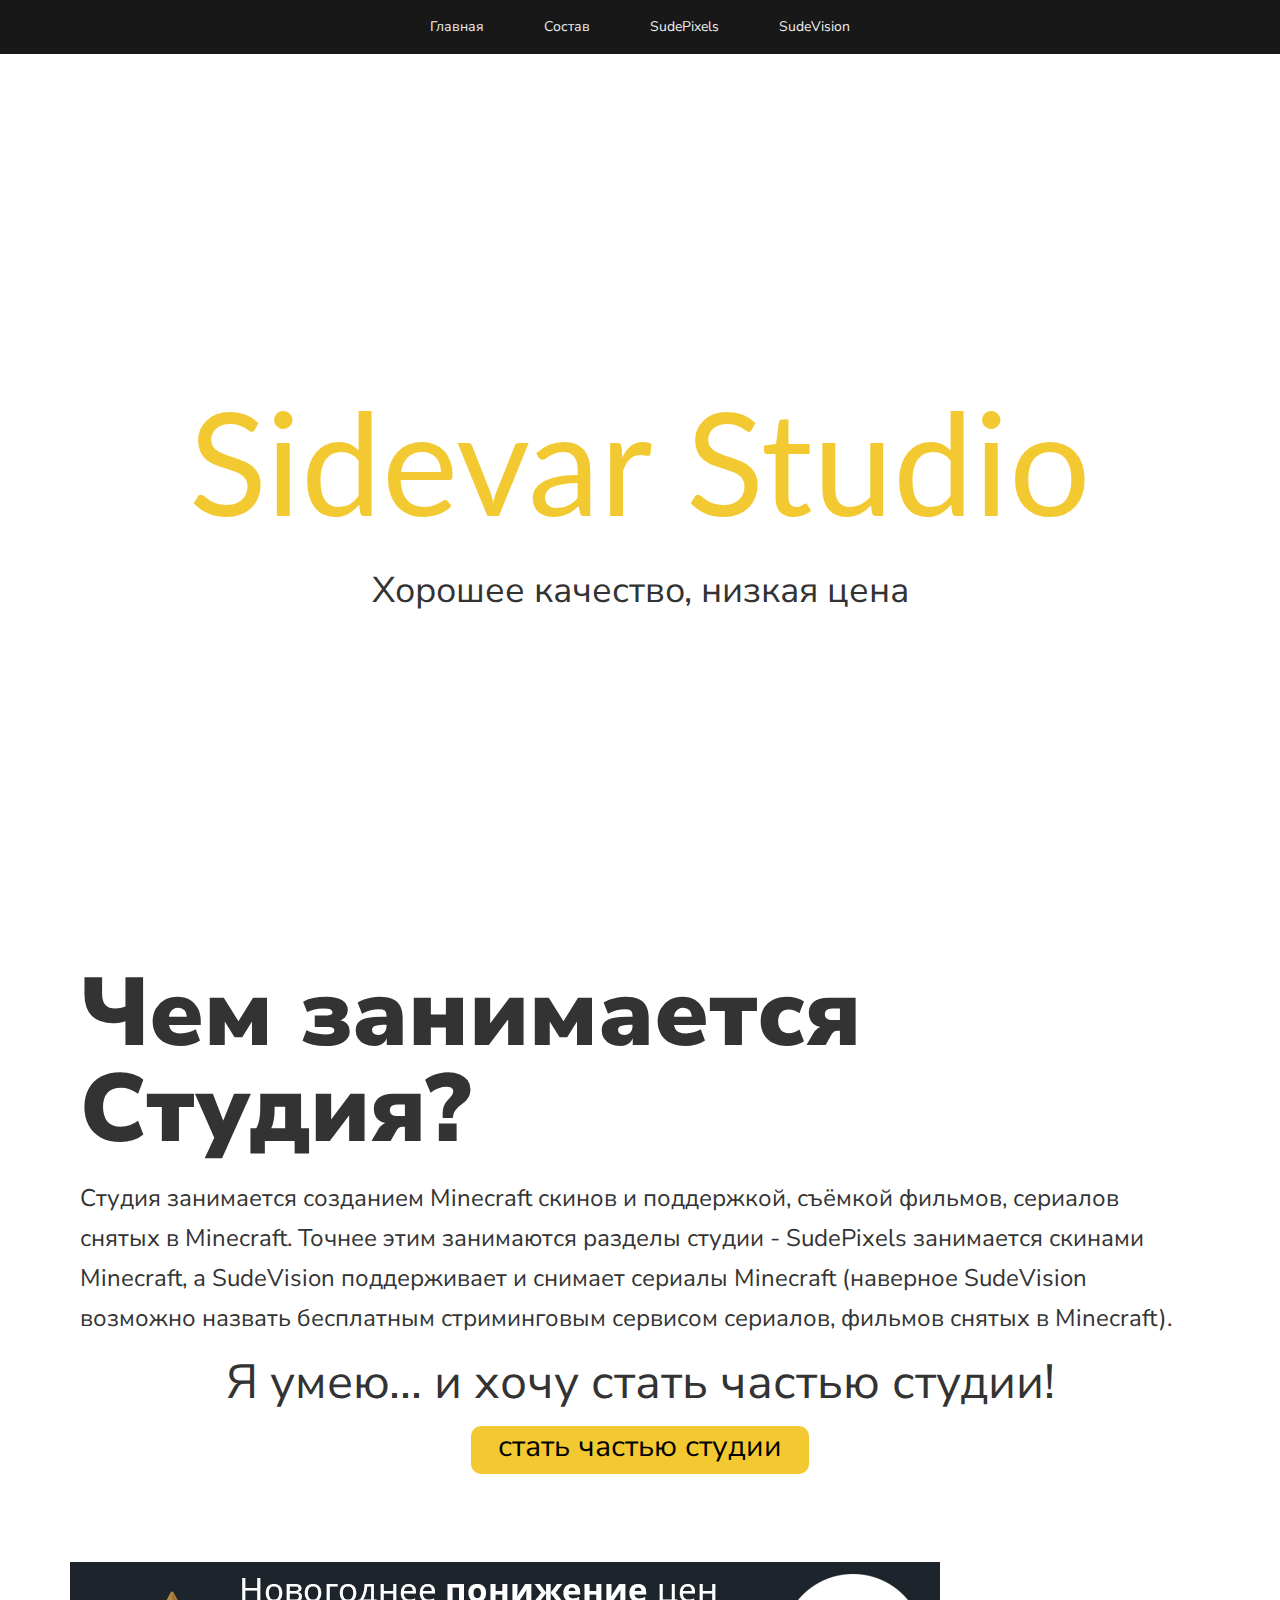
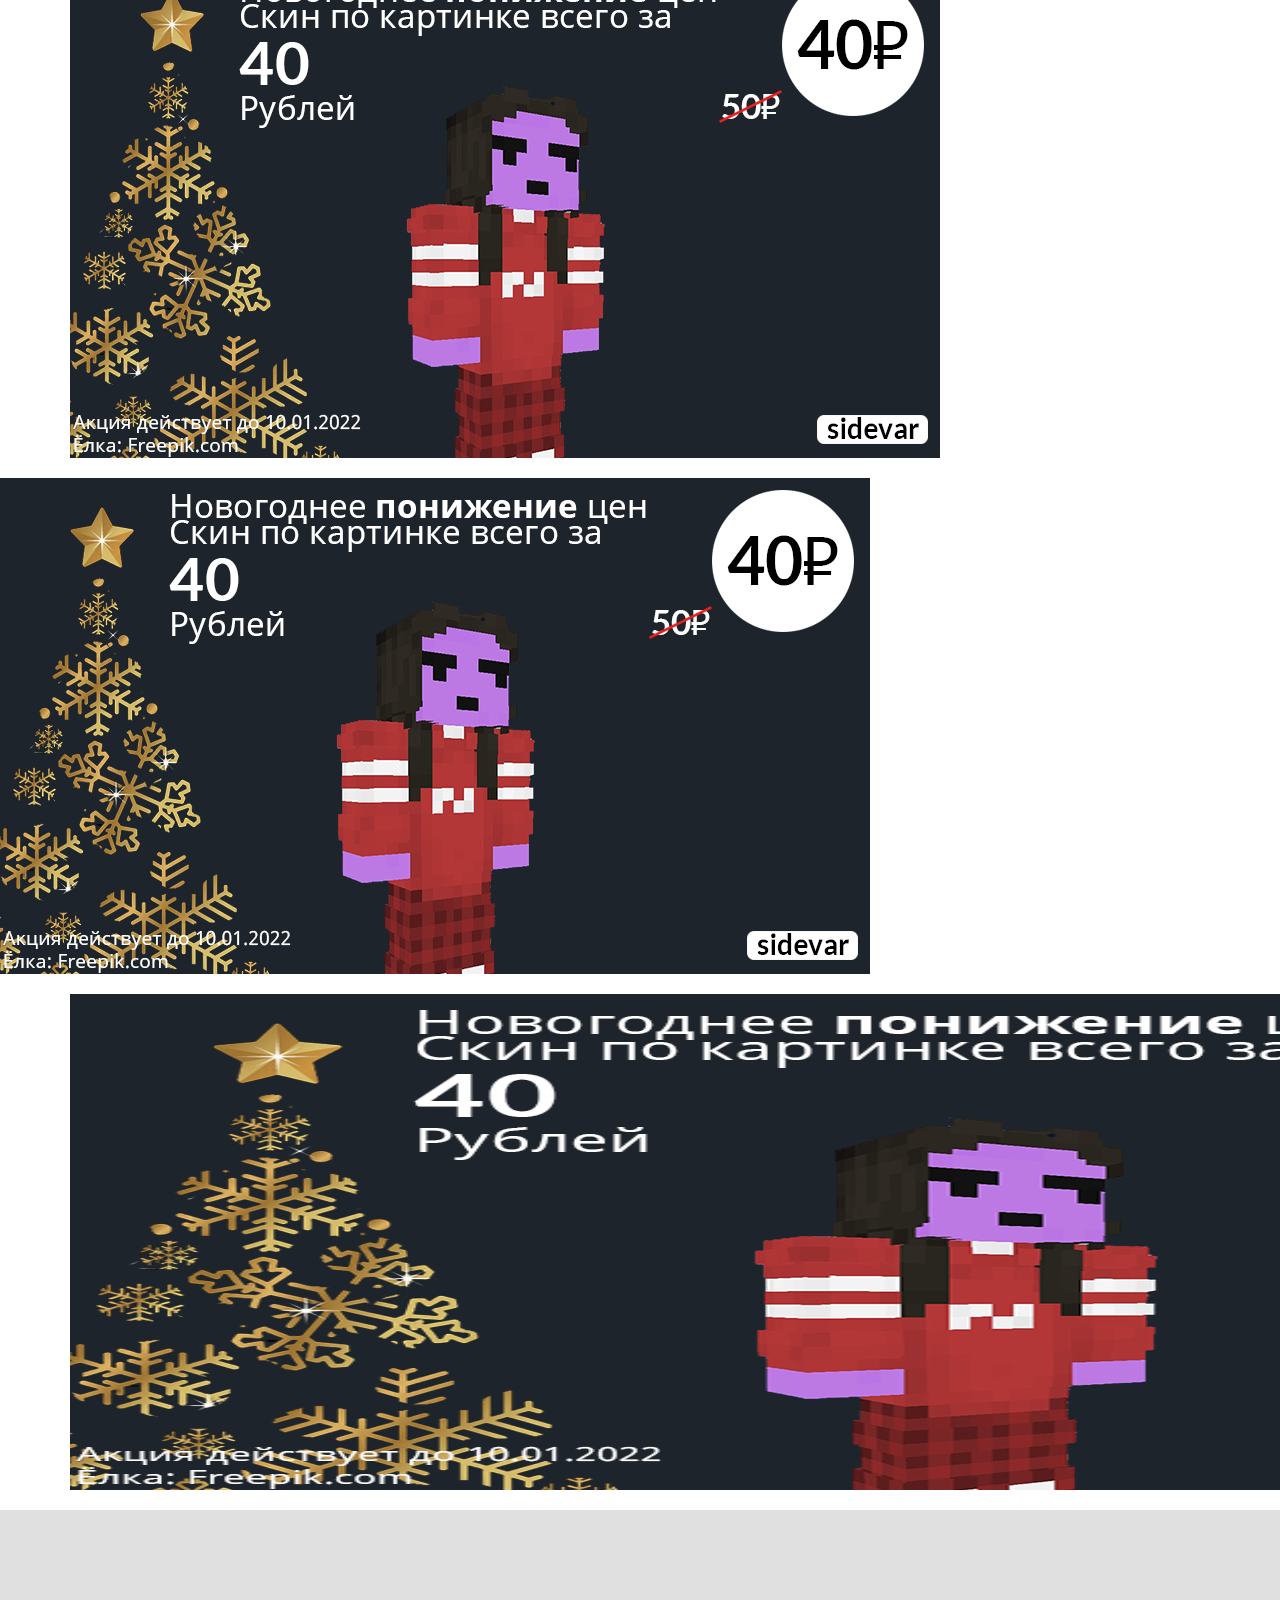
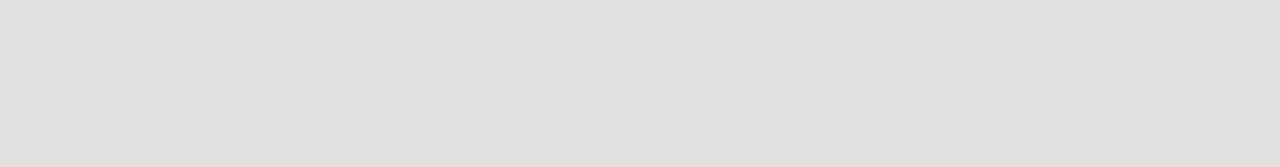
<file: index.html>
<!DOCTYPE html>
<html lang="ru">
<head>
	<meta charset="UTF-8">
	<meta name="viewport" content="width=device-width, initial-scale=1.0">
	<title>Sidevar</title>
	<link rel="stylesheet" href="css/style.css">
	<link rel="preconnect" href="https://fonts.googleapis.com">
	<link rel="preconnect" href="https://fonts.gstatic.com" crossorigin>
	<link href="https://fonts.googleapis.com/css2?family=Lato:wght@700&family=Nunito+Sans:wght@400;900&display=swap" rel="stylesheet">
</head>
<body>
	<nav class="navigation">
		<ul class="nav">
			<li ><a href="#">Главная</a></li>
			<li><a href="#">Состав</a></li>
			<li><a href="#">SudePixels</a></li>
			<li><a href="#">SudeVision</a></li>
		</ul>
	</nav>
	<div class="main-heading">
		<h1>Sidevar Studio</h1>
		<h2 class="subtitles">Хорошее качество, низкая цена</h2>
	</div>
	<div class="main-text">
		<h2 class="second-heading">Чем занимается Студия?</h2>
		<p class="main-haragraph">Студия занимается созданием Minecraft скинов и поддержкой, съёмкой фильмов, сериалов снятых в Minecraft. Точнее этим занимаются разделы студии - SudePixels занимается скинами Minecraft, а SudeVision поддерживает и снимает сериалы Minecraft (наверное SudeVision возможно назвать бесплатным стриминговым сервисом сериалов, фильмов снятых в Minecraft).</p>
	</div>
	<div class="i-can-II">
		<p class="i-can">Я умею... и хочу стать частью студии!</p>
		<form action="https://forms.gle/ZfZowHLpU1XReW478" class="button" target="_blank">
			<button class="link">стать частью студии</button>
		</form>
	</div>
	<div class="img">
		<div class="img-II"><a href="#"><img src="img/advertising-image.png" alt="Не удалось загрузить картинку"></a></div>
		<div class="img-IV"><a href="#"><img src="img/advertising-image.png" alt="Не удалось загрузить картинку"></a></div>
		<div class="img-VI"><a href="#"><img src="img/advertising-image-II.png" alt="Не удалось загрузить картинку"></a></div>
	</div>
	<footer>
		
	</footer>
</body>
</html>
</file>
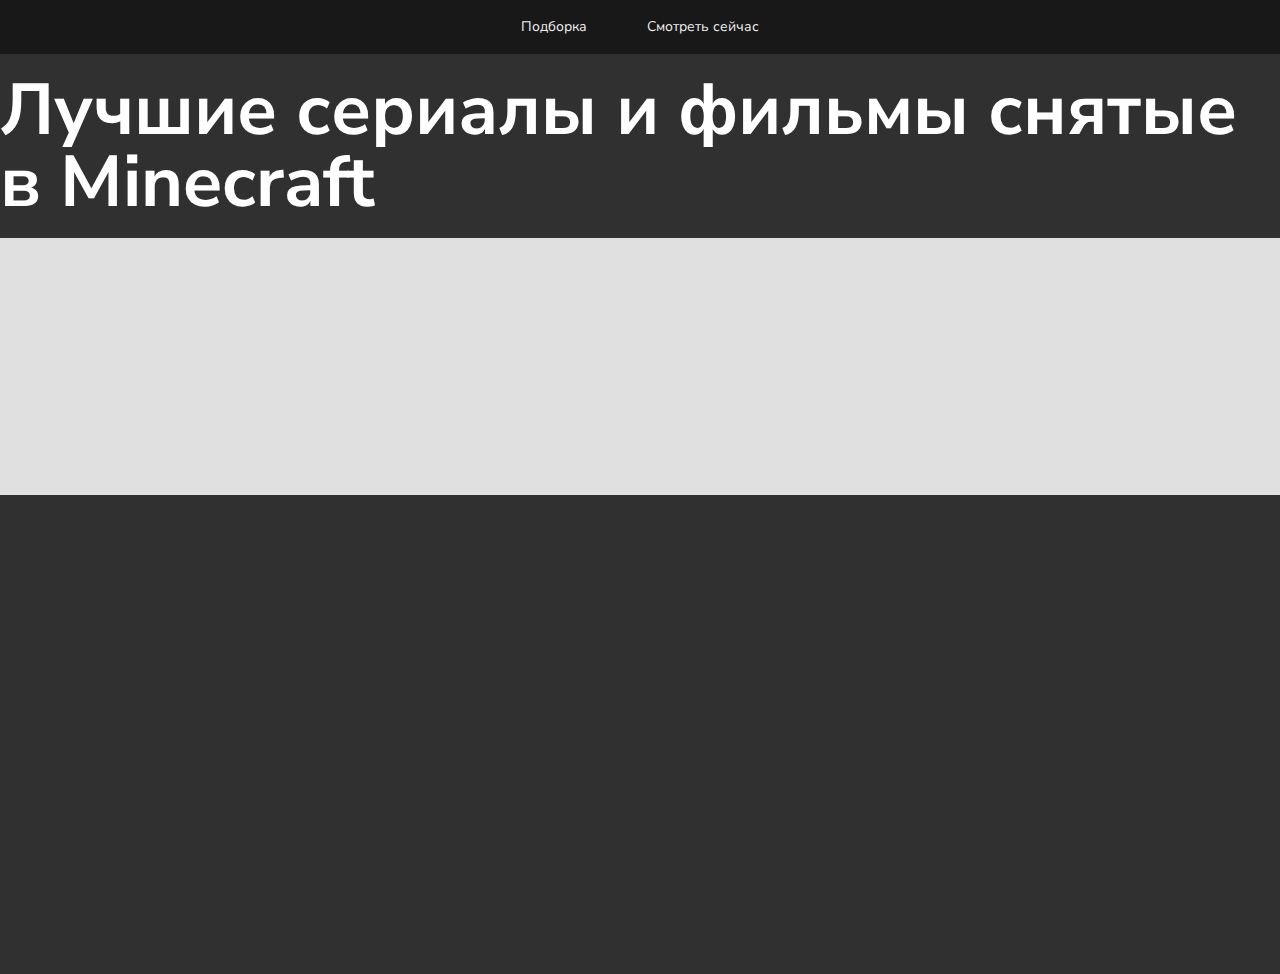
<file: sudovision/index.html>
<!DOCTYPE html>
<html lang="ru">
<head>
	<meta charset="UTF-8">
	<meta name="viewport" content="width=device-width, initial-scale=1.0">
	<title>Sidevar</title>
	<link rel="stylesheet" href="css/style.css">
	<link rel="preconnect" href="https://fonts.googleapis.com">
	<link rel="preconnect" href="https://fonts.gstatic.com" crossorigin>
	<link href="https://fonts.googleapis.com/css2?family=Lato:wght@700&family=Nunito+Sans:wght@400;900&display=swap" rel="stylesheet">
</head>
<body>
	<nav class="navigation">
		<ul class="nav">
			<li ><a href="#">Подборка</a></li>
			<li><a href="#">Смотреть сейчас</a></li>
		</ul>
	</nav>
	<div class="header-II">
		<h1 class="header-IV">Лучшие сериалы и фильмы снятые в Minecraft</h1>

	</div>
	<div class="all">
		<div class="all-II"></div>
		<div class="all-IV"></div>
		<div class="all-VI"></div>
	</div>
	<footer>
	</footer>
</body>
</html>
</file>
<file: css/style.css>
*{
	padding: 0;
	margin: 0;
	border: 0;
}
*,*:before,*:after{
	-moz-box-sixzing: border-box;
	-webkit-box-sizing: border-box;
	box-sizing: border-box;
}
:focus,:active{outline: none;}
a:focus,a:active{outline:  none;}

nav,footer,header,aside{display:  block;}

html,body{
	height: 100%;
	width: 100%;
	font-size: 100%;
	line-height: 1;
	font-size: 14px;
	color: #333333;
	-ms-text-size-abjust: 100%;
	-moz-text-size-abjust: 100%;
	-webkit-text-sixe-abjust: 100%;
}

input,button,textarea{font-family: inherit;}

input: :-ms-clear{display:  none;}
button{cursor: pointer;}
button: :-moz-focus-inner {padding:0;border:0;}
a, a:visited{text-decoration: none;}
a:hover{text-decoration: none;}
ul li{list-style: none;}
img{vertical-align: top;}

h1,h2,h3,h4,h5,h6{font-size:inherit;font-weight: 400;}

body{
	background-color: #ffffff;
	font-family: 'Nunito Sans', sans-serif;
	font-style: 24px;
	margin: 0px 0px 20px 0px;
}
nav{
	width: 100%;
	position: fixed;
	top: 0;
}
nav:before{
	align-items: center;
	content:'';
	display: block;
	height: 54px;
	width: 100%;
	background: #181818;
	position: absolute;
	left: 0;
	z-index: -1;
}
ul{
	margin: 0;
	padding: 0;
	list-style: none;
	height: 54px;
	display: flex;
	justify-content: center;
}
ul li{
	float: left;
}
ul li a{
	color: #efefef;
	display: block;
	height: 54px;
	padding: 0px 30px;
	text-decoration: none;
	line-height: 54px;	
}
ul li a:hover{
	color: #fff;
}
h1{
	font-size: 144px;
	font-family: 'Lato', sans-serif;
	color: #f3c932;
	text-align: center;
	margin: 389px 0px 40px 0px;
}
.main-heading{

}
.subtitles{
	font-size: 36px;
	margin: 0px 0px 357px 0px;
	text-align: center;
}
.main-text{
	margin: 0px 80px;
}
.second-heading{
	font-size: 96px;
	font-weight: 900;
	margin: 0px 0px 20px 0px;
}
.main-haragraph{
	font-size: 24px;
	margin: 0px 0px 20px 0px;
	line-height: 40px;
}
.i-can-II{
	margin: 0px 0px 88px 0px;
}
.i-can{
	z-index: -100;
	text-align: center;
	font-size: 48px;
	margin: 20px 0px 20px 0px;
}
.button{
	margin: 0 auto 20px;
	display: block;
	border-radius: 10px;
	background: #f3c932;
	width: 338px;
	height: 48px;
	text-align: center;
}
.link{
	background: #f3c932;
	font-size: 30px;
	text-align: center;
}
.img{

}
.img-II{
	display: inline-block;
	margin: 0px 16px 20px 70px;
}
.img-IV{
	display: inline-block;
	margin: 0px 60px 20px 0px;
}
.img-VI{
	display: inline-block;
	margin: 0px 20px 20px 70px;
}
footer{
	background: #e0e0e0;
	height: 257px;
	width: 100%;
}
</file>
<file: sudovision/css/style.css>
*{
	padding: 0;
	margin: 0;
	border: 0;
}
*,*:before,*:after{
	-moz-box-sixzing: border-box;
	-webkit-box-sizing: border-box;
	box-sizing: border-box;
}
:focus,:active{outline: none;}
a:focus,a:active{outline:  none;}

nav,footer,header,aside{display:  block;}

html,body{
	height: 100%;
	width: 100%;
	font-size: 100%;
	line-height: 1;
	font-size: 14px;
	color: #333333;
	-ms-text-size-abjust: 100%;
	-moz-text-size-abjust: 100%;
	-webkit-text-sixe-abjust: 100%;
}

input,button,textarea{font-family: inherit;}

input: :-ms-clear{display:  none;}
button{cursor: pointer;}
button: :-moz-focus-inner {padding:0;border:0;}
a, a:visited{text-decoration: none;}
a:hover{text-decoration: none;}
ul li{list-style: none;}
img{vertical-align: top;}

h1,h2,h3,h4,h5,h6{font-size:inherit;font-weight: 400;}

body{
	background-color: #303030;
	font-family: 'Nunito Sans', sans-serif;
	font-style: 24px;
	margin: 0px 0px 20px 0px;
}
nav{
	width: 100%;
	position: fixed;
	top: 0;
}
nav:before{
	margin: 0px 0px 20px 0px;
	align-items: center;
	content:'';
	display: block;
	height: 54px;
	width: 100%;
	background: #181818;
	position: absolute;
	left: 0;
	z-index: -1;
}
ul{
	margin: 0;
	padding: 0;
	list-style: none;
	height: 54px;
	display: flex;
	justify-content: center;
}
ul li{
	float: left;
}
ul li a{
	color: #efefef;
	display: block;
	height: 54px;
	padding: 0px 30px;
	text-decoration: none;
	line-height: 54px;	
}
ul li a:hover{
	color: #fff;
}
.header-II{
	font-size: 72px;
	margin: 74px 0px 20px 0px;
	color: #fff;
}
.header-IV{
	font-weight: bold;
}

footer{
	background: #e0e0e0;
	height: 257px;
	width: 100%;
}
</file>
